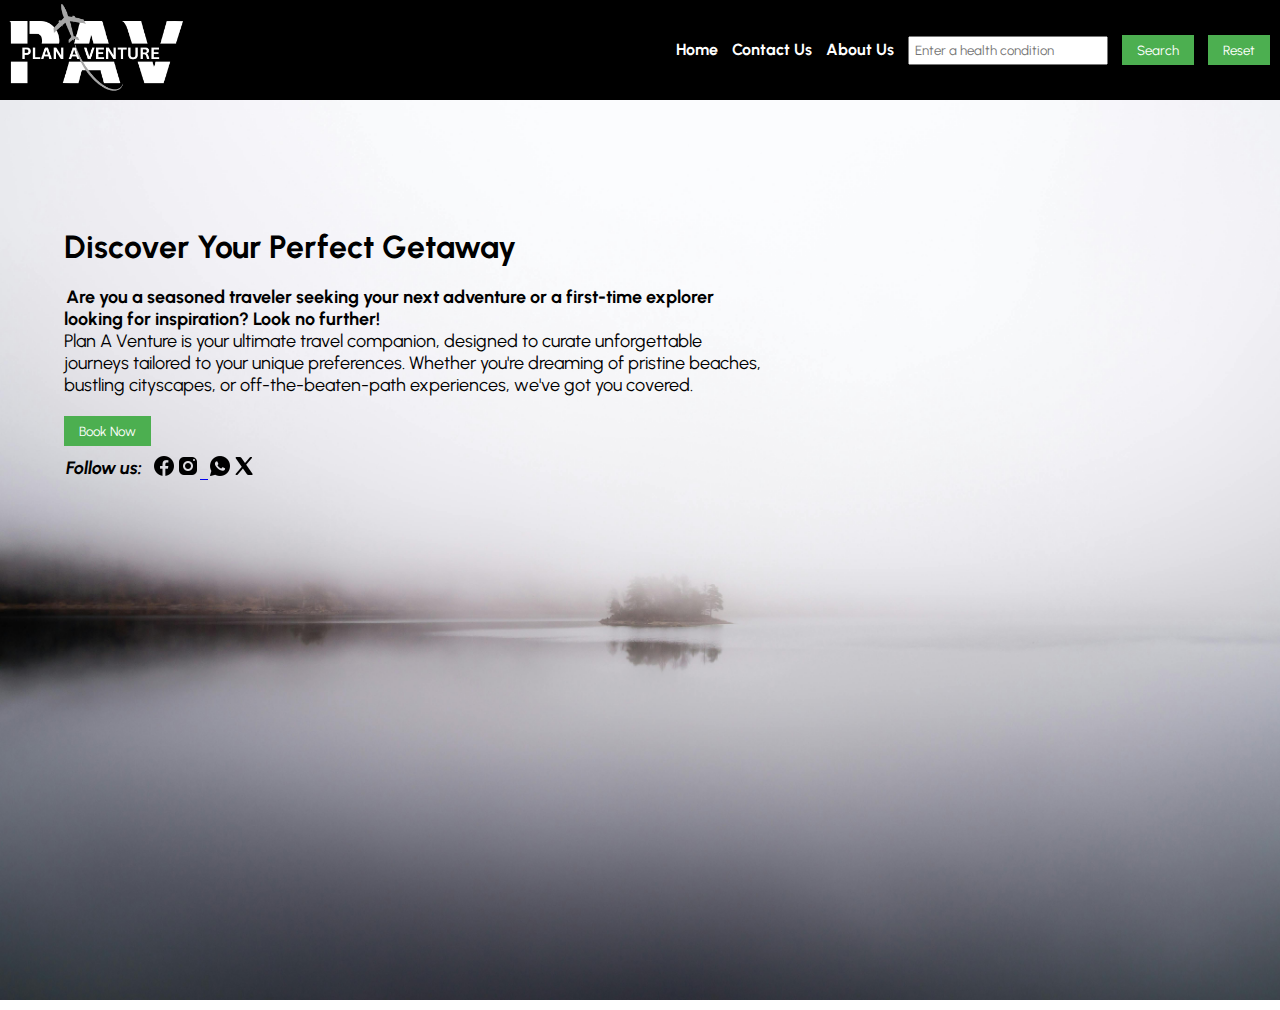
<file: index.html>
<!DOCTYPE html>
<html lang="en">
<head>
  <meta charset="UTF-8">
  <title>Travel Recommendtion Website</title>
  <link href="https://fonts.googleapis.com/css2?family=Urbanist:wght@400;500;600;700&display=swap" rel="stylesheet">
  <link rel="stylesheet" href="./travel_recommendation.css">
</head>
<body>
   <nav><img src="PAV.png" style="height: 100px;">
<ul>
  <li><a href="./index.html" id="home">Home </a></li>
  <li><a href="./contact_us.html" id="contact">Contact Us </a></li>
  <li><a href="./about_us.html" id="about">About Us </a></li>
  <li><input type="text" id="conditionInput" placeholder="Enter a health condition"></li>
  <li> <button id='btnSearch'>Search</button></li>
  <li><button id='btnClear'>Reset</button>
  </li>
</ul>
</nav>
<div class="container">
    <div class="Form">
        <h1>Discover Your Perfect Getaway</h1>
        <h2>Are you a seasoned traveler seeking your next adventure or a first-time explorer looking for inspiration? Look no further!</h2>
        <p> Plan A Venture is your ultimate travel companion, designed to curate unforgettable journeys tailored to your unique preferences. Whether you're dreaming of pristine beaches, bustling cityscapes, or off-the-beaten-path experiences, we've got you covered.</p>
        <button class="book">Book Now</button>
        <div class="social-icons">
            <h2 style="font-style:italic;">Follow us: </h2>
            <a style="margin-left: 10px;"></a>
            <a href="https://www.facebook.com/">
              <img src="./media-images/facebook.png" alt="Facebook">
            </a>
            <a href="https://www.instagram.com/">
              <img src="./media-images/instagram.png" alt="Instagram">   
            </a>
            <a href="https://www.whatsapp.com/"> 
            <img src="./media-images/whatsapp.png" alt="WhatsApp">
            </a>
            <a href="https://www.x.com/">
            <img src="./media-images/x.png" alt="x">
            </a>
        </div>
    </div>    
    <div id="results">
    </div>
</div>
<script src="./travel_recommendation.js"></script>
</body>
</html>
</file>
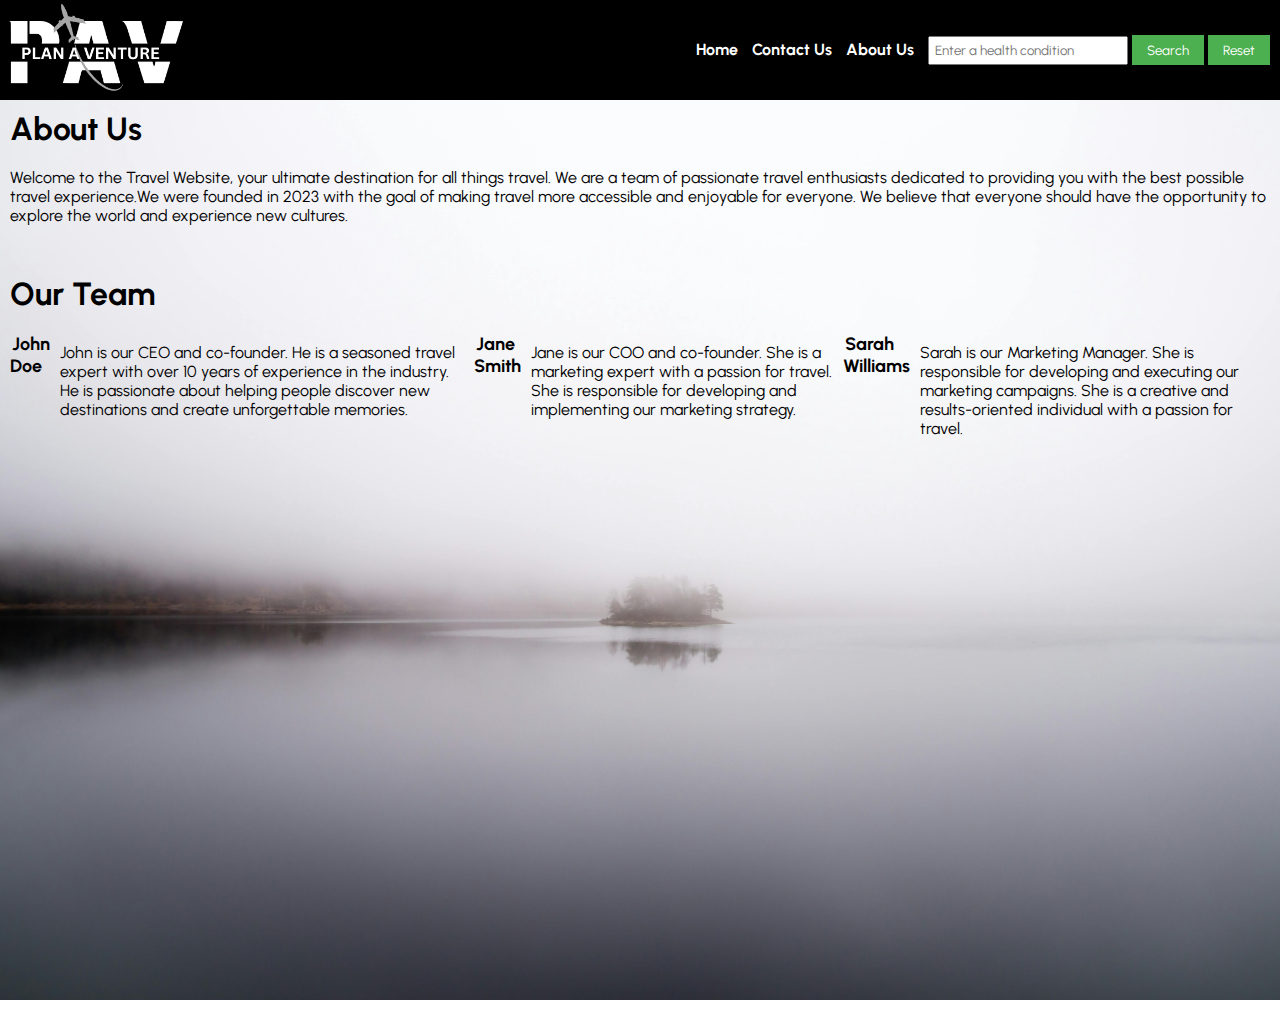
<file: about_us.html>
<!DOCTYPE html>
<html lang="en">
<head>
  <meta charset="UTF-8">
  <title>Travel Recommendtion Website</title>
  <link href="https://fonts.googleapis.com/css2?family=Urbanist:wght@400;500;600;700&display=swap" rel="stylesheet">
  <link rel="stylesheet" href="./travel_recommendation.css">
</head>
<body>
   <nav><img src="PAV.png" style="height: 100px;">
<ul>
  <li><a href="./index.html" id="home">Home </a></li>
  <li><a href="./contact_us.html" id="contact">Contact Us </a></li>
  <li><a href="./about_us.html" id="about">About Us </a></li>
  <li><input type="text" id="conditionInput" placeholder="Enter a health condition">  
  <button id='btnSearch'>Search</button>
  <button id='btnReset'>Reset</button></input>
  </li>
</ul>
</nav>
<div class="container" style="display:block;">
    <div class="about" style="padding: 10px;">
        <h1>About Us</h1>
        <p>Welcome to the Travel Website, your ultimate destination for all things travel. We are a team of passionate travel enthusiasts dedicated to providing you with the best possible travel experience.We were founded in 2023 with the goal of making travel more accessible and enjoyable for everyone. We believe that everyone should have the opportunity to explore the world and experience new cultures.</p>
    </div>
    <div class="team">
        <h1>Our Team</h1>
        <div class="details">
        <h2>John Doe</h2>
            <p>John is our CEO and co-founder. He is a seasoned travel expert with over 10 years of experience in the industry. He is passionate about helping people discover new destinations and create unforgettable memories.</p>
        <h2>Jane Smith</h2>
            <p>Jane is our COO and co-founder. She is a marketing expert with a passion for travel. She is responsible for developing and implementing our marketing strategy.</p>
        <h2>Sarah Williams</h2>
            <p>Sarah is our Marketing Manager. She is responsible for developing and executing our marketing campaigns. She is a creative and results-oriented individual with a passion for travel.</p>
        </div>
    </div>
</div>
</body>
</html>
</file>
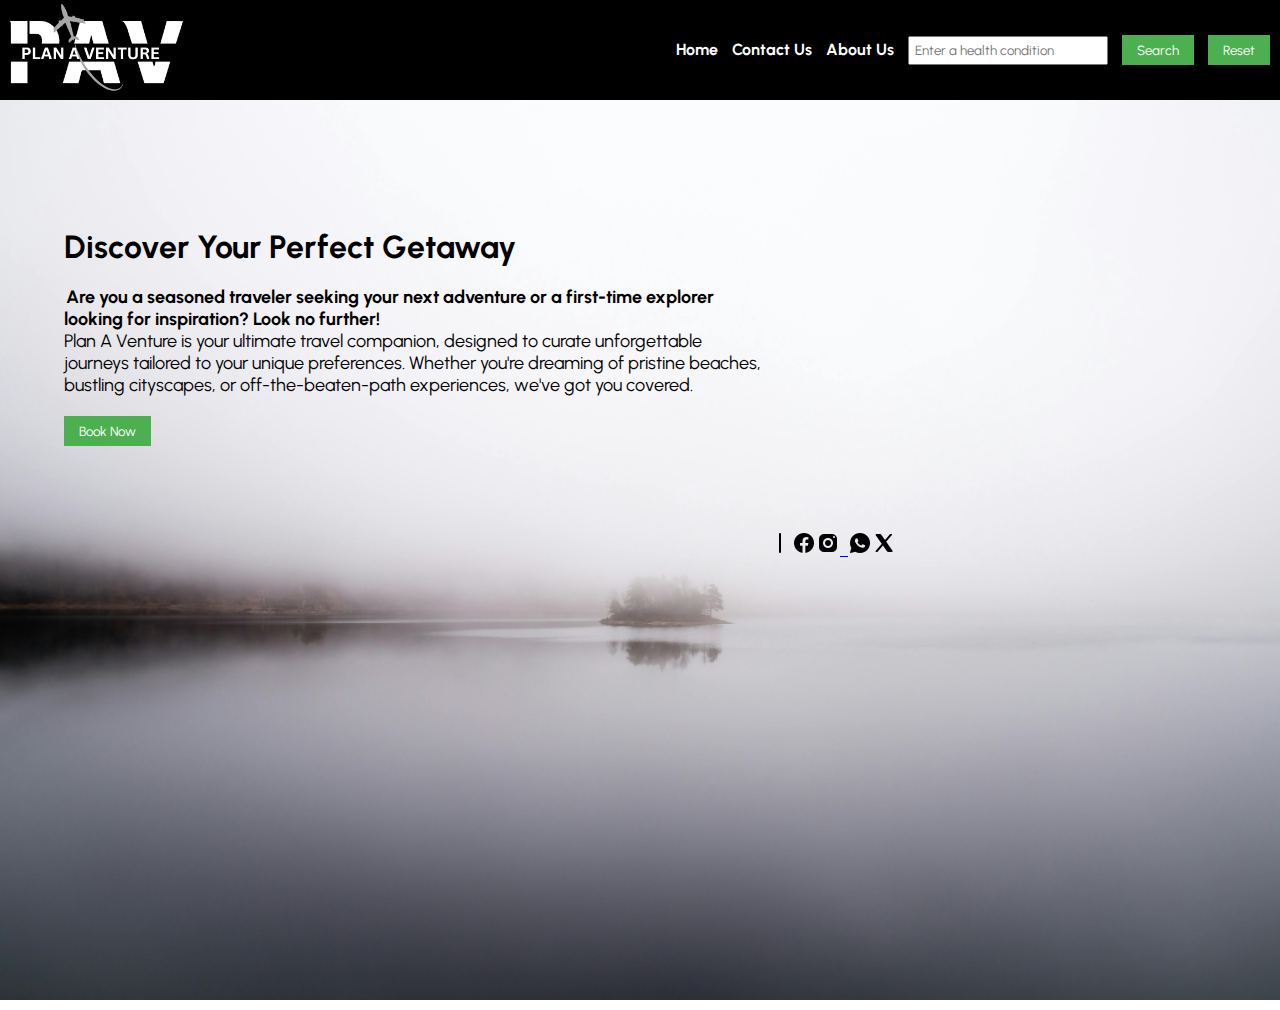
<file: travel_recommendation.html>
<!DOCTYPE html>
<html lang="en">
<head>
  <meta charset="UTF-8">
  <title>Travel Recommendtion Website</title>
  <link href="https://fonts.googleapis.com/css2?family=Urbanist:wght@400;500;600;700&display=swap" rel="stylesheet">
  <link rel="stylesheet" href="./travel_recommendation.css">
</head>
<body>
   <nav><img src="PAV.png" style="height: 100px;">
<ul>
  <li><a href="./travel_recommendation.html" id="home">Home </a></li>
  <li><a href="./contact_us.html" id="contact">Contact Us </a></li>
  <li><a href="./about_us.html" id="about">About Us </a></li>
  <li><input type="text" id="conditionInput" placeholder="Enter a health condition"></li>
  <li> <button id='btnSearch'>Search</button></li>
  <li><button id='btnReset'>Reset</button>
  </li>
</ul>
</nav>
<div class="container">
    <div class="Form">
        <h1>Discover Your Perfect Getaway</h1>
        <h2>Are you a seasoned traveler seeking your next adventure or a first-time explorer looking for inspiration? Look no further!</h2>
        <p> Plan A Venture is your ultimate travel companion, designed to curate unforgettable journeys tailored to your unique preferences. Whether you're dreaming of pristine beaches, bustling cityscapes, or off-the-beaten-path experiences, we've got you covered.</p>
        <button class="book">Book Now</button>
    </div>    
    <div class="social-icons">
        <a href="">
            <img src="line.png">         
        </a>
        <a href="https://www.facebook.com/">
          <img src="facebook.png" alt="Facebook">
        </a>
        <a href="https://www.instagram.com/">
          <img src="instagram.png" alt="Instagram">   
        </a>
        <a href="https://www.whatsapp.com/"> 
        <img src="whatsapp.png" alt="WhatsApp">
        </a>
        <a href="https://www.x.com/">
        <img src="x.png" alt="x">
        </a>
    </div>
    <div id="results"></div>
</div>
<script src="./travel_recommendation.js"></script>
</body>
</html>
</file>
<file: travel_recommendation.css>
/* Basic CSS for the navigation bar */

*{
    margin: 0;
    padding: 0;
    box-sizing: border-box;
}
nav {
    background-color: #000000;
    padding: 0px;
    display: flex;
    align-items: center;
    justify-content: space-between;
    
  }
  
  nav ul {
    list-style-type: none;
    /* padding: 0; */
  }
  
  nav ul li {
    display: inline;
    margin-right: 10px;
  }
  
  nav a {
    text-decoration: none;
    color: #ffffff;
    font-weight: bold;
  }
  
  /* Basic CSS for the form elements */
  body {
    font-family: 'Urbanist', sans-serif;
    /* margin: 20px; */
  }
  
  h1 {
    margin-bottom: 20px;
  }

  h2{
    font-size: large;
    text-indent: 2px;
  }

  h3{
    font-size: x-large;
  }

  h4{
    font-size: large;
  }
  
  div {
    margin-bottom: 10px;
  }
  
  label {
    display: inline-block;
    width: 100px;
  }

  .Form p{
    font-size: large;
  }
  
  input[type="text"],
  input[type="number"],
  select {
    width: 200px;
    padding: 5px;
  }
  
  button {
    padding: 7px 15px;
    font-family: 'Urbanist', sans-serif;
    background-color: #4CAF50;
    color: white;
    border: none;
    cursor: pointer;
  }
  
  button:hover {
    background-color: #45a049;
  }

  input::placeholder{
    font-family: 'Urbanist', sans-serif;
  }

  .container {
    display: flex;
    background-image: url('f.jpg');
    background-size: cover;
    background-repeat: no-repeat;
    min-height: 100vh;
  }

  .Form{
    position: relative;
    padding-top: 10%;
    width: 60%;
    padding-left: 5%;
  }

  .book{
    margin-top: 20px;
  }

  .social-icons{
    display: flex;
    position: relative;
    top:1%;
    align-items: center;
  }

  .team{
    padding: 10px;
    margin-top: 30px;
  }

  .details p{
    padding: 10px;
  }

  .details{
    display: flex;
  }

  .bottom-border-input {
  border: none;
  border-bottom: 1px solid #000000; 
  background: transparent; 
  outline: none; 
  width: 300px !important;
}
 
 label{
    font-size: large;
    padding-top: 25px;
    font-weight: 600;
 }

 .contact{
    display: flex;
    justify-content: space-evenly;
    align-items: center;
    position: relative;
    top: 10%;
    padding-left: 30%;
}
 .field{
    display: flex;
    flex-direction: column;
    padding-left: 50px;
 }

 .Submit{
    margin-top:10px;
 }

 #results{
    display: flex;
    width: 30%;
    text-align: center;
    flex-direction: column;
    overflow-y: auto; /* Enable scrolling for content exceeding container height */
    scroll-behavior: smooth; /* Smooth scrolling behavior */
 }

 #results img{
    width:400px;
 }
</file>
